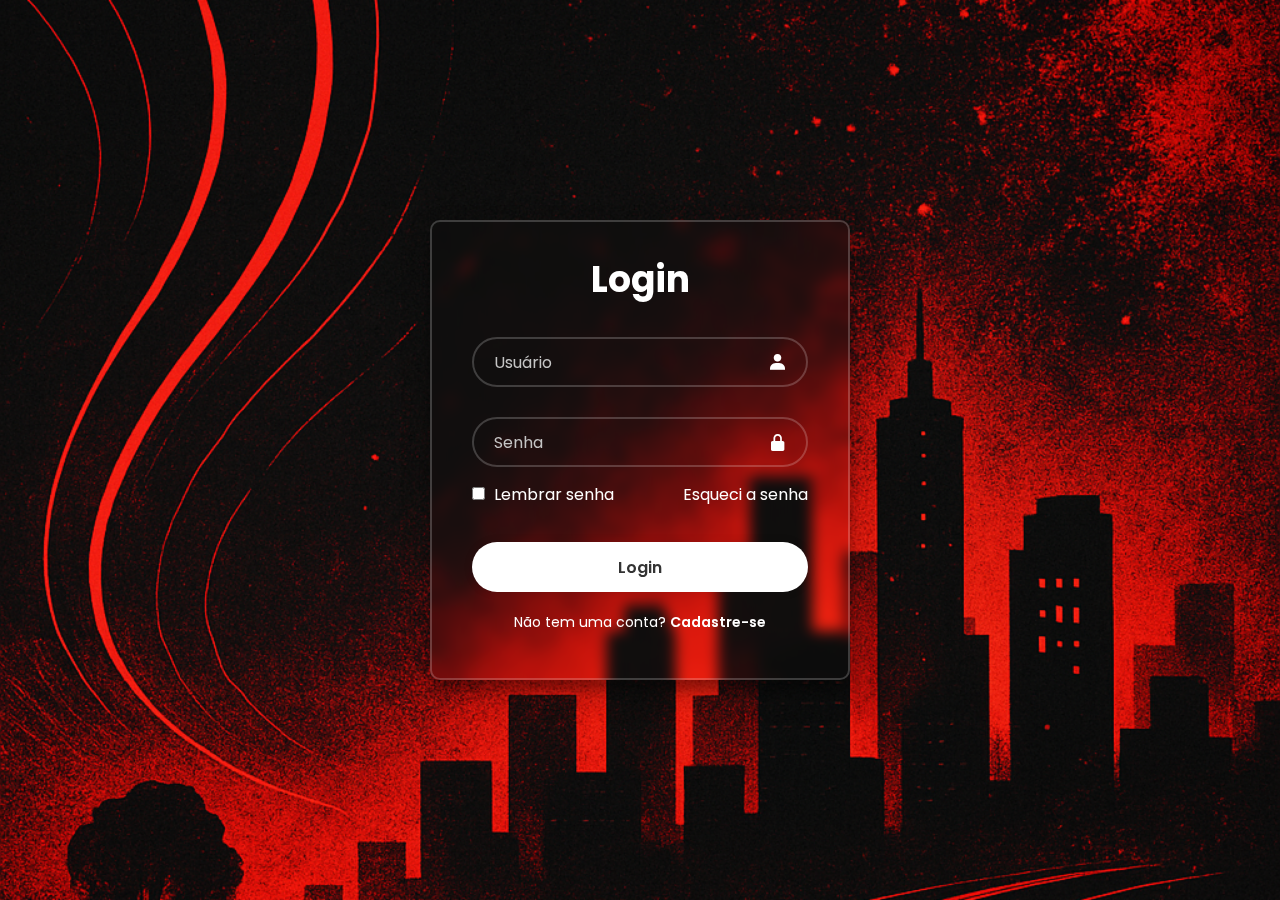
<file: login.html>
<!DOCTYPE html>
<html lang="pt-br">
<head>
    <meta charset="UTF-8">
    <meta name="viewport" content="width=device-width, initial-scale=1.0">
     <link href='https://unpkg.com/boxicons@2.1.4/css/boxicons.min.css' rel='stylesheet'>
     <link rel="stylesheet" href="login.css">
    <title>Login</title>
</head>
<body>

    <main class="container">

        <form>
            <h1>Login</h1>
            <div class="input-box">
                <input placeholder="Usuário" type="Email">
                <i class="bx bxs-user"></i>
            </div>
            <div class="input-box">
                <input placeholder="Senha" type="password">
                <i class="bx bxs-lock-alt"></i>
            </div>

            <div class="remember-forgot">
                <label>
                    <input type="checkbox">
                    Lembrar senha
                </label>
                <a href="#">Esqueci a senha</a>
            </div>

            <button type="submit" class="Login">Login</button>

            <div class="register-link">
                <p>Não tem uma conta? <a href="#">Cadastre-se</a></p>
            </div>
        </form>

    </main>
    
</body>
</html>
</file>
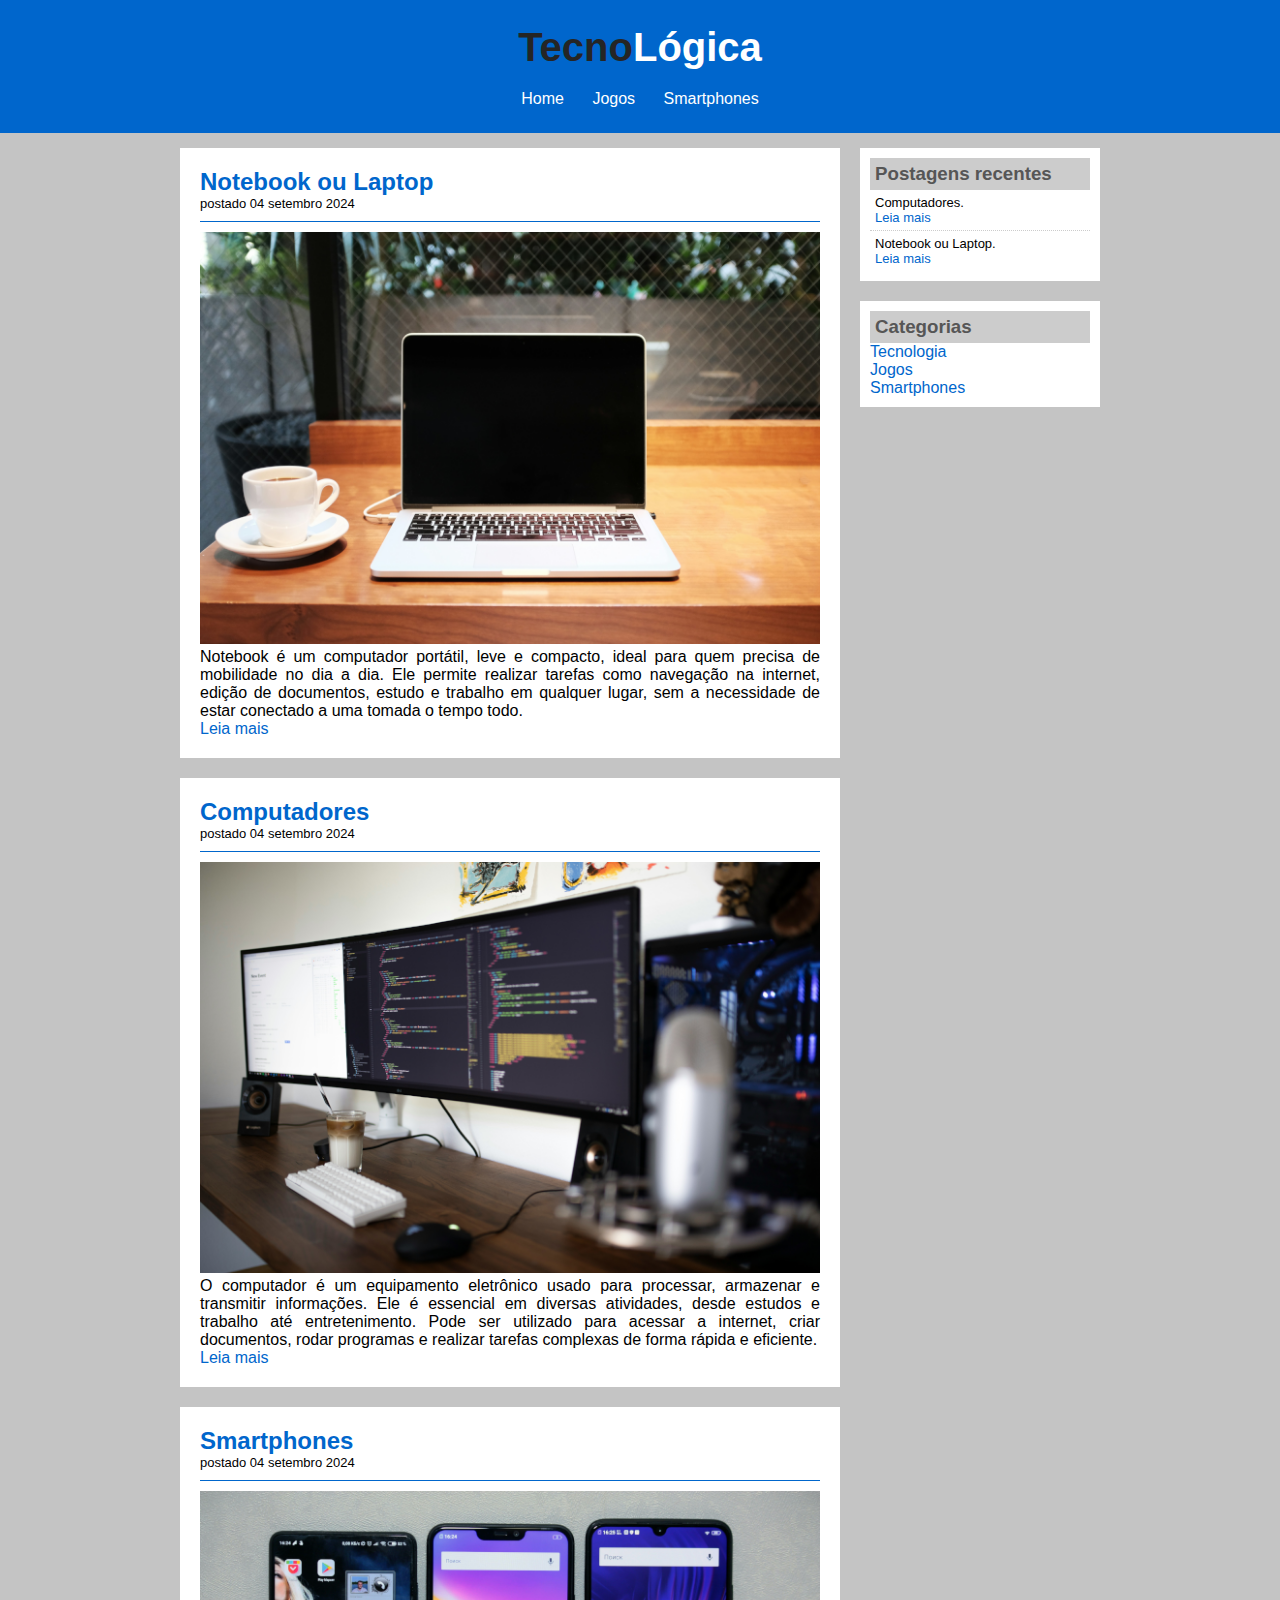
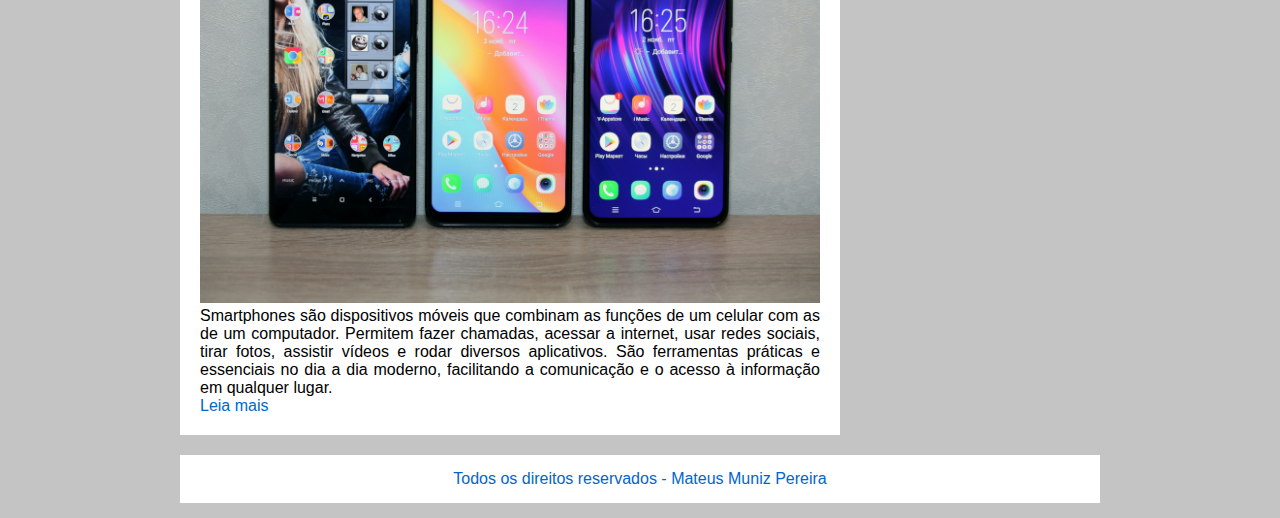
<file: tecnologica.html>
<!DOCTYPE html>
<html lang="pt-br">

<head>
    <meta charset="UTF-8">
    <meta name="viewport" content="width=device-width, initial-scale=1.0">
    <title>TecnoLógica - Tudo sobre tecnologia</title>

    <link rel="stylesheet" href="tecnologica.css">
</head>

<body>

    <div id="header">

        <div id="logo">
            <h1>Tecno<span class="white">Lógica</span></h1>
        </div>
    
        <div id="menu">
            <a href="index.html">Home</a>
            <a href="jogos.html">Jogos</a>
            <a href="smartphones.html">Smartphones</a>
        </div>

    </div>

    <div id="content">

        <div id="posts">

            <!-- abertura postagem -->
            <div class="post">
                <h2>Notebook ou Laptop</h2>
                <span class="data-post">postado 04 setembro 2024</span>
                <img class="img-post" src="./img/tecnologia01.png">
                <p>
                    Notebook é um computador portátil, leve e compacto, ideal para quem precisa de mobilidade no dia a dia. Ele permite realizar tarefas como navegação na internet, edição de documentos, estudo e trabalho em qualquer lugar, sem a necessidade de estar conectado a uma tomada o tempo todo.
                </p>
                <a href="">Leia mais</a>
            </div>
            <!--fechamento postagem -->

             <!-- abertura postagem -->
            <div class="post">
                <h2>Computadores</h2>
                <span class="data-post">postado 04 setembro 2024</span>
                <img class="img-post" src="./img/tecnologia02.png">
                <p>
                    O computador é um equipamento eletrônico usado para processar, armazenar e transmitir informações. Ele é essencial em diversas atividades, desde estudos e trabalho até entretenimento. Pode ser utilizado para acessar a internet, criar documentos, rodar programas e realizar tarefas complexas de forma rápida e eficiente.
                </p>
                <a href="">Leia mais</a>
            </div>
            <!--fechamento postagem -->

             <!-- abertura postagem -->
            <div class="post">
                <h2>Smartphones</h2>
                <span class="data-post">postado 04 setembro 2024</span>
                <img class="img-post" src="./img/smartphone01.png">
                <p>
                    Smartphones são dispositivos móveis que combinam as funções de um celular com as de um computador. Permitem fazer chamadas, acessar a internet, usar redes sociais, tirar fotos, assistir vídeos e rodar diversos aplicativos. São ferramentas práticas e essenciais no dia a dia moderno, facilitando a comunicação e o acesso à informação em qualquer lugar.
                </p>
                <a href="">Leia mais</a>
            </div>
            <!--fechamento postagem -->

        </div>
    
        <div id="right-side">

            <div class="content-right">
                <h3>Postagens recentes</h3>

                <div class="post-right">
                    <p>Computadores.</p>
                    <a href="">Leia mais</a>
                </div>

                <div class="post-right" style="border-bottom: none;">
                    <p>Notebook ou Laptop.</p>
                    <a href="">Leia mais</a>
                </div>

            </div>

            <div class="content-right">
                <h3>Categorias</h3>

                <a href="">Tecnologia</a><br>
                <a href="">Jogos</a><br>
                <a href="">Smartphones</a><br>
                
            </div>

        </div>

        <div id="footer">
            Todos os direitos reservados - Mateus Muniz Pereira
        </div>

    </div>
</body>

</html>
</file>
<file: login.css>
@import url('https://fonts.googleapis.com/css2?family=Poppins:ital,wght@0,100;0,200;0,300;0,400;0,500;0,600;0,700;0,800;0,900;1,100;1,200;1,300;1,400;1,500;1,600;1,700;1,800;1,900&display=swap');

* {
    margin: 0;
    padding: 0;
    box-sizing: border-box;
    font-family: "Poppins", sans-serif;
}

body{
    display: flex;
    justify-content: center;
    align-items: center;
    min-height: 100vh;
    background: url(./img/fundo.jpg);
    background-size: cover;
    background-position: center;
}

.container{
    width: 420px;
    background-color: transparent;
    border: 2px solid rgba(255, 255, 255, .2);
    border-radius: 10px;
    color: #fff;
    padding: 30px 40px;
    box-shadow: rgba(0, 0, 0, 0.25) 0px 14px 28px, rgba(0, 0, 0, 0.22) 0px 10px 10px;
    backdrop-filter: blur(7px);
}

.container h1{
    font-size: 36px;
    text-align: center;
}

.input-box{
    position: relative;
    width: 100%;
    height: 50px;
    margin: 30px 0;
}

.input-box input{
    width: 100%;
    height: 100%;
    background-color: transparent;
    border: 2px solid rgba(255, 255, 255, .2);
    border-radius: 40px;
    outline: none;
    font-size: 16px;
    color: #fff;
    padding: 20px 45px 20px 20px;
}

.input-box input::placeholder{
    color: #c5c5c5;
}

.input-box i{
    position: absolute;
    right: 20px;  
    top: 50%;
    transform: translateY(-50%);
    font-size: 20px;
}

.remember-forgot{
    display: flex;
    justify-content: space-between;
    margin: -15px 0 15px;
}

.remember-forgot label input{
    accent-color: #fff;
    margin-right: 5px;
}

.remember-forgot a{
    text-decoration: none;
    color: #fff;
}

.remember-forgot a:hover{
    text-decoration: underline;
}

.Login{
    width: 100%;
    height: 50px;
    background-color: #fff;
    border: none;
    border-radius: 40px;
    cursor: pointer;
    font-size: 16px;
    color: #333;
    font-weight: 600;
    box-shadow: 0 0 10px rgba(0, 0, 0, .1);
    margin-top: 20px;
}

.Login:hover{
    background-color: transparent;
    border: 2px solid rgba(255, 255, 255, .2);
    color: #fff;
    transition: 1s;
}

.register-link{
    font-size: 14px;
    text-align: center;
    margin: 20px 0 15px;
}

.register-link a{
    text-decoration: none;
    color: #fff;
    font-weight: 600;
}

.register-link a:hover{
    text-decoration: underline;
}
</file>
<file: tecnologica.css>
/*
'''''' LIMPAR FORMATAÇÕES ''''''
*/
*{
    margin: 0;
    padding: 0;
}

/*
'''''' FORMATAÇÕES GENÉRICAS ''''''
*/
body{
    font-size: 16px;
    font-family: 'Trebuchet MS', 'Lucida Sans Unicode', 'Lucida Grande', 'Lucida Sans', Arial, sans-serif;
    background-color: #c4c4c4;
}

h1{
    color: #252525;
    font-size: 40px;
}

h2{
    color: #0066cc;
}

h3{
    color: #565656;
    background: #cccccc;
    padding: 5px;
}

/*
'''''' HEADER ''''''
*/
#header{
    background-color: #0066cc;
    padding: 15px;
    text-align: center;
}

#logo, #menu{
    padding: 10px;
}

#header a:link, #header a:visited{
    color: #FFFFFF;
    padding: 8px 12px;
}

#header a:hover{
    color: #0066cc;
    background: #FFFFFF;
    text-decoration: none;
}

.white{
    color: #FFFFFF;
}

/*
'''''' CONTENT ''''''
*/
#content{
    width: 920px;
    margin: 0 auto;
    padding: 15px;
}

#posts{
    width: 660px;
    float: left;
}

.post{
    padding: 20px;
    margin-bottom: 20px;
    background: #FFFFFF;
    text-align: justify;
}

.data-post{
    font-size: 13px;
    border-bottom: 1px solid #0066cc;
    padding-bottom: 10px;
    margin-bottom: 10px;
    display: block;
}

.img-post{
    width: 620px;
}

/*
'''''' RIGHT SIDE ''''''
*/
#right-side{
    width: 240px;
    float: right;
}

.content-right{
    background: #FFFFFF;
    padding: 10px;
    margin-bottom: 20px;
}

.post-right{
    font-size: 13px;
    padding: 5px;
    border-bottom: 1px dotted #CCCCCC;
}

/*
'''''' FORMATAÇÃO LINKS ''''''
*/
a{
    text-decoration: none;
}

a:link, a:visited{
    color: #0066cc;
}

a:hover{
    text-decoration: underline;
}

/*
'''''' FOOTER ''''''
*/
#footer{
    clear: both;
    text-align: center;
    padding: 15px;
    background: #FFFFFF;
    color: #0066cc;
}
</file>
